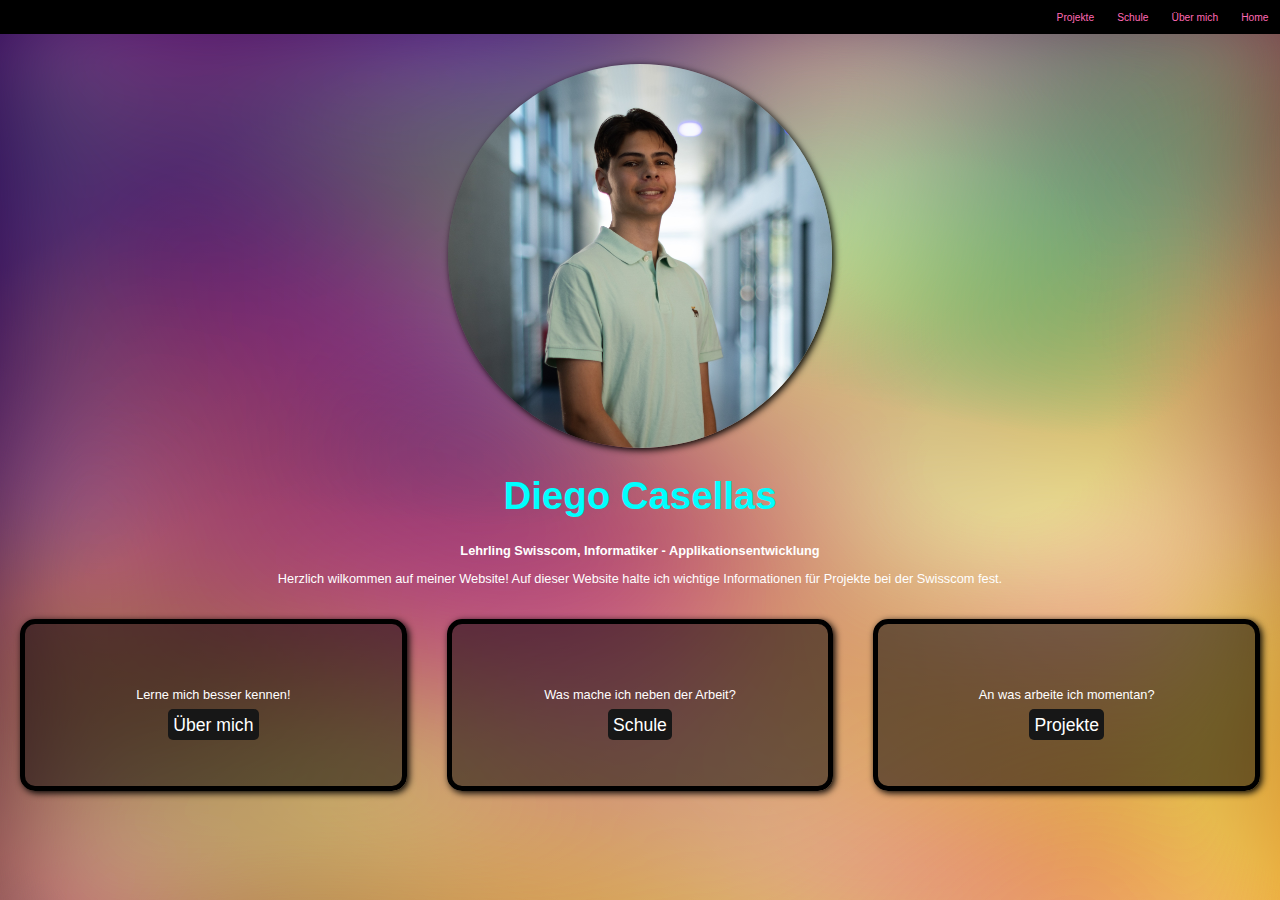
<file: Index.html>
<!DOCTYPE html>
<html lang="de">

<head>
  <meta charset="UTF-8">
  <meta name="viewport" content="width=device-width, initial-scale=1.0">

  <link href='/CSS/style.css' rel='stylesheet'>
  <link href='/CSS/homepage.css' rel='stylesheet'>

  <title>Diego Casellas</title>

</head>

<body> 

  <header>
    <nav>
      <!--Ich möchte gerne noch Icons zu der Navbar hinzufügen.-->
      <ul>
        <li><a href="/Index.html">Home</a></li>
        <li><a href="/HTML/about-me.html">Über mich</a></li>
        <li><a href="/HTML/school.html">Schule</a></li>
        <li><a href="/HTML/projects.html">Projekte</a></li>
      </ul>
    </nav>
  </header>

  <figure-diego-picture>
    <div id="picture-diego">
      <img src="/Img/bild-diego-home.jpg" class="round-picture" alt="Diego Casellas" />
    </div>
  </figure-diego-picture>


  <main-home>

    <section>
      <h1 class="name-title">Diego Casellas</h1>
      <!--Ich möchte später mit JavaScript meinen Namen so animieren, dass der Reihe nach die Buchstaben hochspringen, wenn man den Namen anklickt.-->
      <p><strong>Lehrling Swisscom, Informatiker - Applikationsentwicklung</strong></p>
      <p>Herzlich wilkommen auf meiner Website! Auf dieser Website halte ich
        wichtige Informationen für Projekte bei der Swisscom fest. </p>

    </section>

    <div id="container-home">

      <section-ich id="ich">
        <p>Lerne mich besser kennen!</p>
        <a class="btn" href="/HTML/about-me.html">Über mich</a>
      </section-ich>

      <!--Aufpassen, wenn man den Code prettier macht entsteht ein Abstand zwischen " und schule-->
            <section-schule id="schule">
              <p>Was mache ich neben der Arbeit?</p>
              <a class="btn" href="/HTML/school.html">Schule</a>
            </section-schule>

            <section-projekte id="projekte">
              <p>An was arbeite ich momentan?</p>
              <a class="btn" href="/HTML/projects.html">Projekte</a>
            </section-projekte>

    </div>

  </main-home>

</body>

</html>
</file>
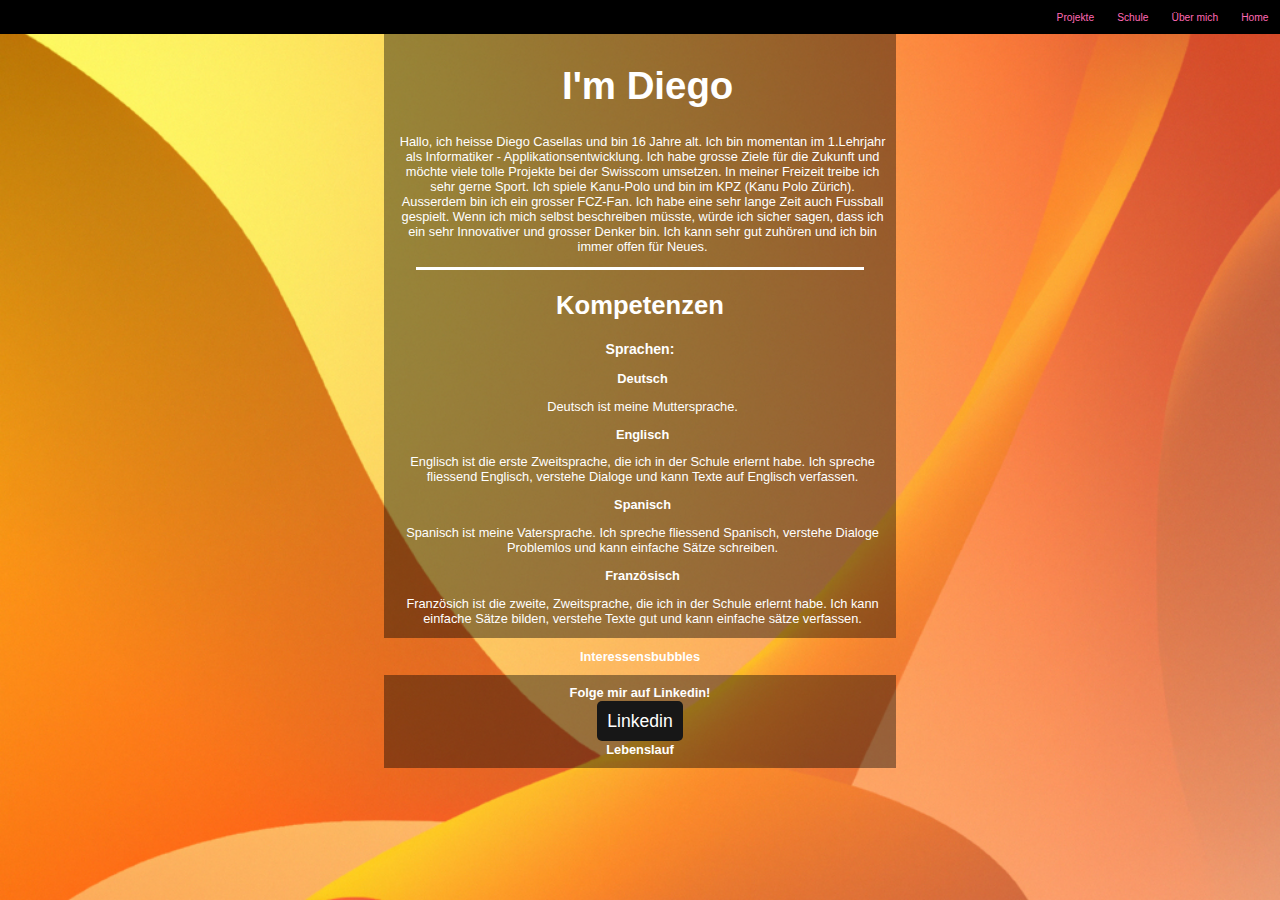
<file: HTML/about-me.html>
<!DOCTYPE html>
<html lang="de">
<head>
    <meta charset="UTF-8">
    <meta name="viewport" content="width=device-width, initial-scale=1.0">
    <title>Über Mich</title>

    <link href='/CSS/style.css' rel='stylesheet'>
    <link href='/CSS/about-me.css' rel='stylesheet'>

</head>

<body>

    <header>
        <nav>
            <ul>
                <li><a href="/Index.html">Home</a></li>
        <li><a href="/HTML/about-me.html">Über mich</a></li>
        <li><a href="/HTML/school.html">Schule</a></li>
        <li><a href="/HTML/projects.html">Projekte</a></li>
            </ul>
        </nav>
    </header>

    

    


    <div class="container-about-me">


        <aside-kompetenzen class="content-large-kompetenzen">
            <h1>I'm Diego</h1>
            <!--Text oft aktualisieren!-->
            <p>Hallo, ich heisse Diego Casellas und bin 16 Jahre alt. Ich 
                bin momentan im 1.Lehrjahr als Informatiker - Applikationsentwicklung. Ich
                  habe grosse Ziele für die Zukunft und möchte viele tolle 
                  Projekte bei der Swisscom umsetzen. In meiner Freizeit 
                  treibe ich sehr gerne Sport. Ich spiele Kanu-Polo und bin im 
                  KPZ (Kanu Polo Zürich). Ausserdem bin ich ein grosser FCZ-Fan. 
                  Ich habe eine sehr lange Zeit auch Fussball gespielt. Wenn ich 
                  mich selbst beschreiben müsste, würde ich sicher sagen, dass 
                  ich ein sehr Innovativer und grosser Denker bin. Ich kann sehr 
                  gut zuhören und ich bin immer offen für Neues. </p>


                  <div class="linie-zwischen-text">


                  </div>

            <h2 class="kompetenzen-title">Kompetenzen</h2>
            <!--Style in css rüber-->
            <h3>Sprachen:</h3>

            <p><strong>Deutsch</strong></p>
            <p>Deutsch ist meine Muttersprache.</p>
            <p><strong>Englisch</strong></p>
            <p>Englisch ist die erste Zweitsprache, die ich in der Schule erlernt habe.
                Ich spreche fliessend Englisch, verstehe Dialoge und kann Texte auf Englisch verfassen.</p>
            <p><strong>Spanisch</strong></p>
            <p>Spanisch ist meine Vatersprache. Ich spreche fliessend Spanisch, verstehe
                Dialoge Problemlos und kann einfache Sätze schreiben.</p>
            <p><strong>Französisch</strong></p>
            <p>Französich ist die zweite, Zweitsprache, die ich in der Schule erlernt habe.
                Ich kann einfache Sätze bilden, verstehe Texte gut und kann einfache sätze verfassen.</p>

        </aside-kompetenzen>


        <main-über-mich class="content-middle-big">
            <h2>Interessensbubbles</h2>
            <!--Die Idee währe es Bilder Bubbles zu haben die mit Links verbunden sind.
        Evtl. schweben die Bubbles herum.-->

        </main-über-mich>


        <aside-kontakt class="content-linkedin">

            <h2>Folge mir auf Linkedin!</h2>

            <a href="https://www.linkedin.com/in/diego-rafael-casellas-p%C3%A9rez-944119322/" target="_blank" class="btn">Linkedin</a>

            <h2>Lebenslauf</h2>

            

        </aside-kontakt>


</body>
</file>
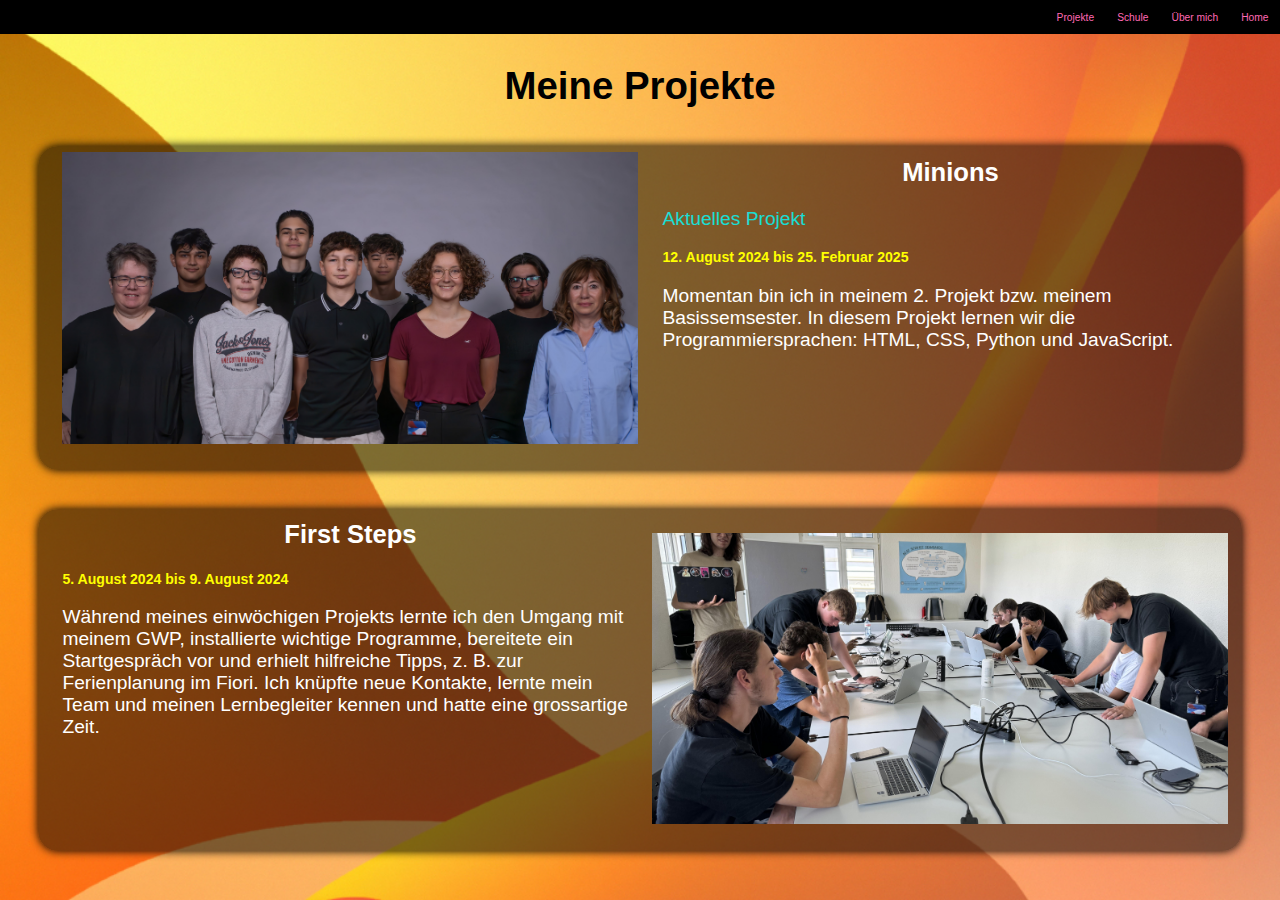
<file: HTML/projects.html>
<!DOCTYPE html>
<html lang="de">

<head>
  <meta charset="UTF-8">
  <meta name="viewport" content="width=device-width, initial-scale=1.0">
  <title>Projekte</title>

  <link href='/CSS/style.css' rel='stylesheet'>
  <link href='/CSS/projects.css' rel='stylesheet'>

</head>


<body>

  <header>

    <nav>
      <ul>
        <li><a href="/Index.html">Home</a></li>
        <li><a href="/HTML/about-me.html">Über mich</a></li>
        <li><a href="/HTML/school.html">Schule</a></li>
        <li><a href="/HTML/projects.html">Projekte</a></li>
      </ul>
    </nav>

  </header>

  <main>
    <h1 id="title">Meine Projekte</h1>

    <div class="container-2">


      <figure-minions class="content-3">
        <div class="slider-wrapper">
          <div class="slider">
            <img id="slide-1" src="/Img/Gruppenbild.jpg" alt="Gruppenbild">
            <img id="slide-2" src="/Img/platzhalter-bild.png" alt="platzhalter">
          </div>

        </div>
      </figure-minions>


      <minions class="content-2">
        <h2>Minions</h2>
        <p class="momentanes-projekt">Aktuelles Projekt</p>
        <h3 class="date-of-projects">12. August 2024 bis 25. Februar 2025</h3>
        <p>Momentan bin ich in meinem 2. Projekt bzw. meinem Basissemsester. In diesem
          Projekt lernen wir die Programmiersprachen: HTML, CSS, Python und JavaScript.
        </p>
      </minions>

    </div>

    <div class="container-1">

      <first-steps class="content-1">

        <h2>First Steps</h2>

        <h3 class="date-of-projects">5. August 2024 bis 9. August 2024</h3>

        <p>Während meines einwöchigen Projekts lernte 
          ich den Umgang mit meinem GWP, installierte 
          wichtige Programme, bereitete ein Startgespräch 
          vor und erhielt hilfreiche Tipps, z. B. zur
           Ferienplanung im Fiori. Ich knüpfte neue Kontakte, 
           lernte mein Team und meinen Lernbegleiter kennen und 
           hatte eine grossartige Zeit.
        </p>
      </first-steps>

      <div class="slider-wrapper">
        <figure-first-steps class="content-4">
          <div class="slider">
            <img id="slide-1" src="/Img/first-steps-bild1.jpg" alt="olten-tag-1">
            <img id="slide-2" src="/Img/first-steps-bild2.jpg" alt="olten-tag-1">
            <img id="slide-3" src="/Img/first-steps-bild4.jpg" alt="bern-tag-4">
            <img id="slide-4" src="/Img/first-steps-bild3.jpg" alt="Zürich-tag-5">
          </div>
        </figure-first-steps>

      </div>

    </div>

  </main>
</body>

</html>
</file>
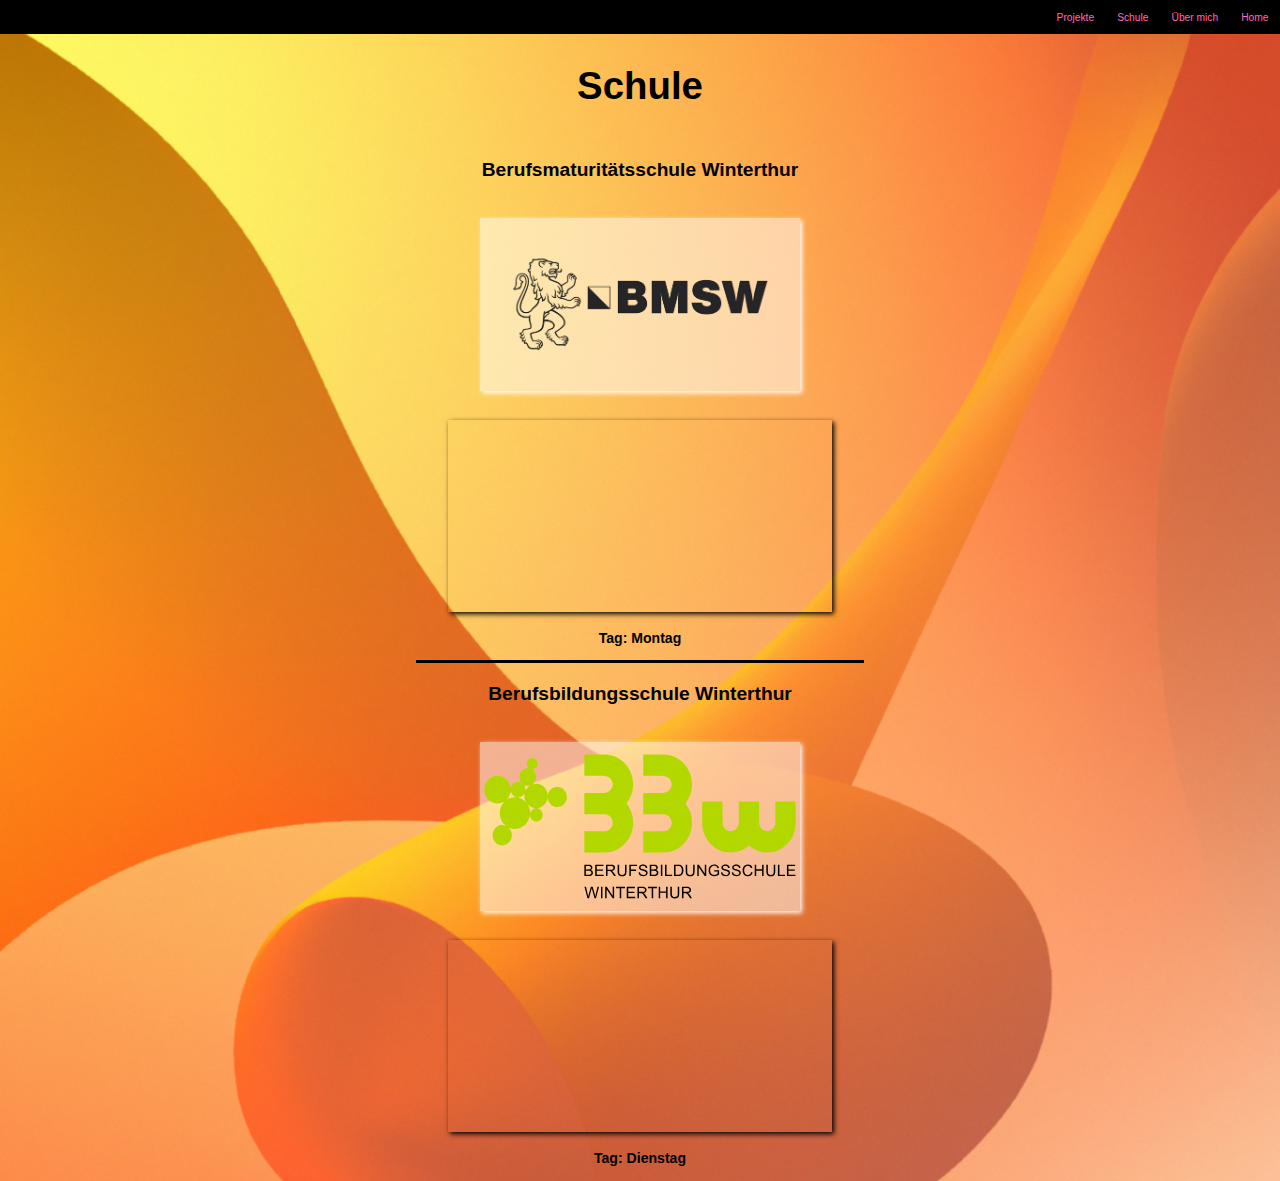
<file: HTML/school.html>
<!DOCTYPE html>
<html lang="de">

<head>
    <meta charset="UTF-8">
    <meta name="viewport" content="width=device-width, initial-scale=1.0">
    <title>Schule</title>

    <link href='/CSS/style.css' rel='stylesheet'>
    <link href='/CSS/school.css' rel='stylesheet'>

</head>


<body>

    <header>

        <nav>
            <ul>
                <li><a href="/Index.html">Home</a></li>
        <li><a href="/HTML/about-me.html">Über mich</a></li>
        <li><a href="/HTML/school.html">Schule</a></li>
        <li><a href="/HTML/projects.html">Projekte</a></li>
            </ul>
        </nav>






        <h2 id="title">Schule</h2>

    </header>

    <div class="container-schule">


        <main-bms-w class="map2">
            <p><strong>Berufsmaturitätsschule Winterthur</strong></p><br>

            <a href="https://bms-w.ch/" target="_blank">
                <img src="/Img/bms-w-logo.png" alt="BMS-W" class="bms-picture"><br>
            </a>


            <iframe width="700vw"
                src="https://www.google.com/maps/embed?pb=!1m18!1m12!1m3!1d2695.431212331818!2d8.715719827611721!3d47.50099287118045!2m3!1f0!2f0!3f0!3m2!1i1024!2i768!4f13.1!3m3!1m2!1s0x479a9971bf443253%3A0xcbc9e2a68623db29!2sAnton-Graff%20Haus!5e0!3m2!1sde!2sch!4v1723718750788!5m2!1sde!2sch"
                width="300" height="225" style="border:0;" allowfullscreen="" loading="lazy"
                referrerpolicy="no-referrer-when-downgrade" alt="Google Maps Standort"></iframe>
            <h3>Tag: Montag</h3>
        </main-bms-w>

        <div class="linie-zwischen-text">


        </div>

        <main-bbw class="map1">
            <p><strong>Berufsbildungsschule Winterthur</strong></p><br>
            <a href="https://www.bbw.ch/" target="_blank">
                <img src="/Img/bbw-logo.svg" alt="BBW" class="bbw-bild"><br>
            </a>


            <iframe width="700vw"
                src="https://www.google.com/maps/embed?pb=!1m18!1m12!1m3!1d2695.281389303126!2d8.717460077611742!3d47.50391097118058!2m3!1f0!2f0!3f0!3m2!1i1024!2i768!4f13.1!3m3!1m2!1s0x479a997ba89647fb%3A0x3ab0502e4a996bdd!2sBBW%20Berufsbildungsschule%20Winterthur!5e0!3m2!1sde!2sch!4v1723715905976!5m2!1sde!2sch"
                width="300" height="225" style="border:0;" allowfullscreen="" loading="lazy"
                referrerpolicy="no-referrer-when-downgrade" alt="Google Maps Standort"></iframe>
            <h3>Tag: Dienstag</h3>
        </main-bbw>



    </div>



</body>

</html>
</file>
<file: CSS/style.css>
a {
  color: hotpink;
}

nav {
  position: fixed;
  top: 0;
  width: 100%;
  z-index: 1;
}

nav ul {
  list-style-type: none;
  background-color: rgb(0, 0, 0);
  padding: 0px;
  margin: 0px;
  overflow: hidden;
}

nav a {
  color: hotpink;
  text-decoration: none;
  padding: 0.9vw;
  display: block;
  text-align: center;
  font-size: 0.8vw;
  border-radius: 5%;
}

nav a:hover {
  background-color: rgb(61, 61, 61);
}

nav a:active {
  background-color: rgb(61, 61, 61);
}

nav li {
  float: right;
}

body {
  margin: 0px;
}
h1 {
  font-size: 3vw;
}
p {
  font-size: 1vw;
}

h2 {
  font-size: 1.2vw;
}

h3 {
  font-size: 1.1vw;
}

h1,
h2,
h3,
h4,
p,
pre{
  font-family: Arial, Helvetica, sans-serif;
  color: rgb(255, 255, 255);
}

nav a{
  font-family: Arial, Helvetica, sans-serif;
  color: hotpink;
}

button {
  box-shadow: 0px 0px 7px;
}

body {
  background-color: rgb(255, 255, 255);
}
</file>
<file: CSS/homepage.css>
#ich,
#schule,
#projekte {
  text-align: center;
}

.round-picture {
  width: 30vw;
  height: 30vw;
  box-shadow: 2px 2px 7px;
  border-radius: 50%;
  display: block;
  margin: auto;
  margin-top: 5vw;
}

div #projekte,
#schule,
#ich {
  background-color: rgb(0, 0, 0, 0.5);
  width: 600px;
  border: 5px solid rgb(0, 0, 0);
  padding: 50px;
  margin: 20px;
  border-radius: 15px;
  flex-direction: row;
  box-shadow: 2px 2px 7px;
}

#container-home {
  display: flex;
  flex-direction: row;
  justify-content: space-around;
}

body {
  background-image: url('/Img/hintergrund-1.svg');
  background-repeat: no-repeat;
background-attachment: fixed;
background-size: cover;
}

p {
  text-align: center;
  color: #fff;
}

.name-title {
  text-align: center;
  color: rgb(0, 255, 255);
}

#ich {
  text-align: center;
}

#container-home a:hover {
  color: orange;
}

.btn {
  width: 130px;
  height: 40px;
  font-size: 1.1em;
  cursor: pointer;
  background-color: #171717;
  color: #fff;
  border: none;
  border-radius: 5px;
  transition: all .4s;
 }
 
 .btn:hover {
  border-radius: 5px;
  transform: translateY(-10px);
  box-shadow: 0 7px 0 -2px #f85959,
   0 15px 0 -4px #39a2db,
   0 16px 10px -3px #39a2db;
 }
 
 .btn:active {
  transition: all 0.2s;
  transform: translateY(-5px);
  box-shadow: 0 2px 0 -2px #f85959,
   0 8px 0 -4px #39a2db,
   0 12px 10px -3px #39a2db;
 }

 a{
  text-decoration: none;
  font-size: 1vw;
  padding: 2%;
  font-family: Arial, Helvetica, sans-serif;
 }
</file>
<file: CSS/about-me.css>
body {
  display: flex;
  flex-direction: column;
  justify-content: center;
  position: relative;
  background-image: url('/Img/hintergrund-3d-3.jpg');
  background-repeat: no-repeat;
  background-attachment: fixed;
  background-size: cover;
}

#back-video {
  width: 100%;
  position: fixed;
  z-index: -1;
}

.linkedinbut {
  display: flex;
  flex-direction: row;
  justify-content: right;
  margin-right: 2%;
}

h1 {
  margin-left: 3%;
  margin-top: 5vw;
}

p {
  margin-left: 3%;
  margin-right: 2%;
}

.kompetenzen-title{
  font-size: 2vw;
}

.linkedin {
  margin-left: 3%;
}

button {
  margin-left: 3%;
}

.container-about-me {
  display: flex;
  flex-direction: column;
  margin-bottom: 0;
  text-align: center;
  margin: auto;
}

.content-large-kompetenzen {
  background-color: rgba(0, 0, 0, 0.4);
  width: 40vw;
}

.content-linkedin {
  width: 40vw;
  text-align: center;
  background-color: rgba(0, 0, 0, 0.4);
  margin-bottom: 0;
}

img {
  border-radius: 50%;
  margin-left: 2%;
}

#bubble7 {
  margin-left: 30%;
}

h2 {
  font-size: 1vw;
}

#linkedin-title {
  text-align: center;
}

.linie-zwischen-text{
  border-top: 0.3vw solid #ffffff;
    height: 0px;
    width: 35vw;
    margin-top: 1vw;
    margin-left: 2.5vw;
}

.btn {
  width: 130px;
  height: 40px;
  font-size: 1.1em;
  cursor: pointer;
  background-color: #171717;
  color: #fff;
  border: none;
  border-radius: 5px;
  transition: all .4s;
 }
 
 .btn:hover {
  border-radius: 5px;
  transform: translateY(-10px);
  box-shadow: 0 7px 0 -2px #f85959,
   0 15px 0 -4px #39a2db,
   0 16px 10px -3px #39a2db;
 }
 
 .btn:active {
  transition: all 0.2s;
  transform: translateY(-5px);
  box-shadow: 0 2px 0 -2px #f85959,
   0 8px 0 -4px #39a2db,
   0 12px 10px -3px #39a2db;
 }

 a{
  text-decoration: none;
  font-size: 1vw;
  padding: 2%;
  font-family: Arial, Helvetica, sans-serif;
 }
</file>
<file: CSS/projects.css>
p {
  font-size: 160%;
}

/*Conatainer für Projekte*/

.container-1 {
  display: flex;
  flex-direction: row;
  background-color: rgba(0, 0, 0, 0.5);
  border: 5px;
  border-radius: 20px;
  margin-bottom: 3%;
  margin-top: 3%;
  margin-left: 3%;
  margin-right: 3%;
  box-shadow: 0px 0px 10px;
}

.container-2 {
  display: flex;
  flex-direction: row;
  background-color: rgba(0, 0, 0, 0.5);
  border: 5px;
  border-radius: 20px;
  margin-bottom: 3%;
  margin-top: 3%;
  margin-left: 3%;
  margin-right: 3%;
  box-shadow: 0px 0px 10px;
}

.container-3 {
  display: flex;
  flex-direction: row;
  background-color: rgba(0, 0, 0, 0.5);
  border: 5px;
  border-radius: 20px;
  margin-left: 3%;
  margin-right: 3%;
  margin-bottom: 3%;
  margin-top: 3%;
  box-shadow: 0px 0px 10px;
}

.container-4 {
  display: flex;
  flex-direction: row;
  margin-bottom: 3%;
  background-color: rgba(0, 0, 0, 0.5);
  border: 5px;
  border-radius: 20px;
  margin-bottom: 3%;
  margin-top: 3%;
  margin-left: 3%;
  margin-right: 3%;
  box-shadow: 0px 0px 10px;
}

/*Content für Container*/

/*Container-1*/

.content-1 {
  width: 45vw;
  height: relative;
  margin-left: 2%;
}

.content-4 {
  margin-left: 2%;
  width: 45vw;
}

/*Container-2*/

.content-3 {
  margin-left: 2%;
  width: 45vw;
}

.content-2 {
  width: 45vw;
  height: relative;
  margin-left: 2%;
}

/*Container-3*/

.content-7 {
  width: 50vw;
  height: 20vw;
  margin-left: 2%;
}

.content-6 {
  width: 50vw;
  height: 20vw;
  margin-left: 1%;
}

.content-5 {
  width: 45vw;
  height: 20vw;
  margin-left: 2%;
}

/*Container-4*/

.content-8 {
  width: 45vw;
  height: 20vh;
  margin-left: 2%;
}

.content-9 {
  width: 50vw;
  height: 20vw;
  margin-left: 2%;
}

/*Container-X*/

p {
  font-size: 1.5vw;
}

.navbar {
  margin-bottom: 2%;
}

h1,
h2 {
  text-align: center;
  margin-top: 2%;
}

h2{
  font-size: 2vw;
}

img {
  margin-top: 1%;
  margin-bottom: 1%;
  width: 45%;
  height: 90%;
}

.kuh-bild {
  width: 28vw;
  height: 19vw;
}

.kuh-bild2 {
  width: 29vw;
  height: 19vw;
  margin-right: 4%;
}

body {
  background-image: url();
  background-size: cover;
  text-align: left;
  background-image: url('/Img/hintergrund-3d-3.jpg');
  background-repeat: no-repeat;
  background-attachment: fixed;
  background-size: cover;
}

.slider-wrapper{
  position: relative;
  max-width: 45vw;
  margin: 0 auto;
  z-index: 0;
}

.slider{
  display: flex;
  aspect-ratio: 16 / 9;
  overflow-x: auto;
  scroll-snap-type: x mandatory;
  scroll-behavior: smooth;
}
.slider img{
  flex: 1 0 100%;
  scroll-snap-align: start;
  object-fit: cover;
}

#slider-nav{
  display: flex;
  column-gap: 1rem;
  position: relative;
  bottom: 1.25rem;
  flex-direction: row;
  justify-content: center;
  z-index: -1;
}

#slider-nav a{
  width: 0.5rem;
  height: 0.5rem;
  border-radius: 50%;
  background-color: fff;
  opacity: 0.75;
  transition: opacity ease 250ms;
}

#slider-nav a:hover{
  opacity: 1;
}

.momentanes-projekt{
  opacity: 0.8;
  color: cyan;
}

.date-of-projects{
  color: yellow;
  font-family: Arial, Helvetica, sans-serif;
}

#title{
  color: black;
  margin-top: 5vw;
}
</file>
<file: CSS/school.css>
.container-schule {
  display: flex;
  flex-direction: column;
}

iframe {
  margin-top: 5%;
  height: 15vw;
  box-shadow: 2px 2px 5px;
  margin-right: 3%;
  width: 30vw;
  margin: auto;
}

img {
  background-color: rgba(255, 255, 255, 0.5);
  width: 25vw;
  box-shadow: 2px 2px 5px white;
  transition: 0.5s;
}

.bbw-bild {
  height: 13.2vw;
  text-align: center;
  margin-bottom: 2vw;
}

.bms-picture{
  text-align: center;
  margin-bottom: 2vw;
}

h2 {
  font-size: 3vw;
  text-align: center;
}

p {
  font-size: 1.5vw;
  text-align: center;
  color: black;
}

body {
  background-image: url();
  background-size: cover;
  text-align: center;
  background-image: url('/Img/hintergrund-3d-3.jpg');
  background-repeat: no-repeat;
  background-attachment: fixed;
  background-size: cover;
}

img:hover{
  transform: scale(1.12);
}

#title{
  margin-top: 5vw;
  color: black;
}

h3{
  color: black;
}

.linie-zwischen-text{
  border-top: 0.3vw solid #000000;
    height: 0px;
    width: 35vw;
    margin-top: 1vw;
    margin-left: 2.5vw;
    margin: auto;
}
</file>
